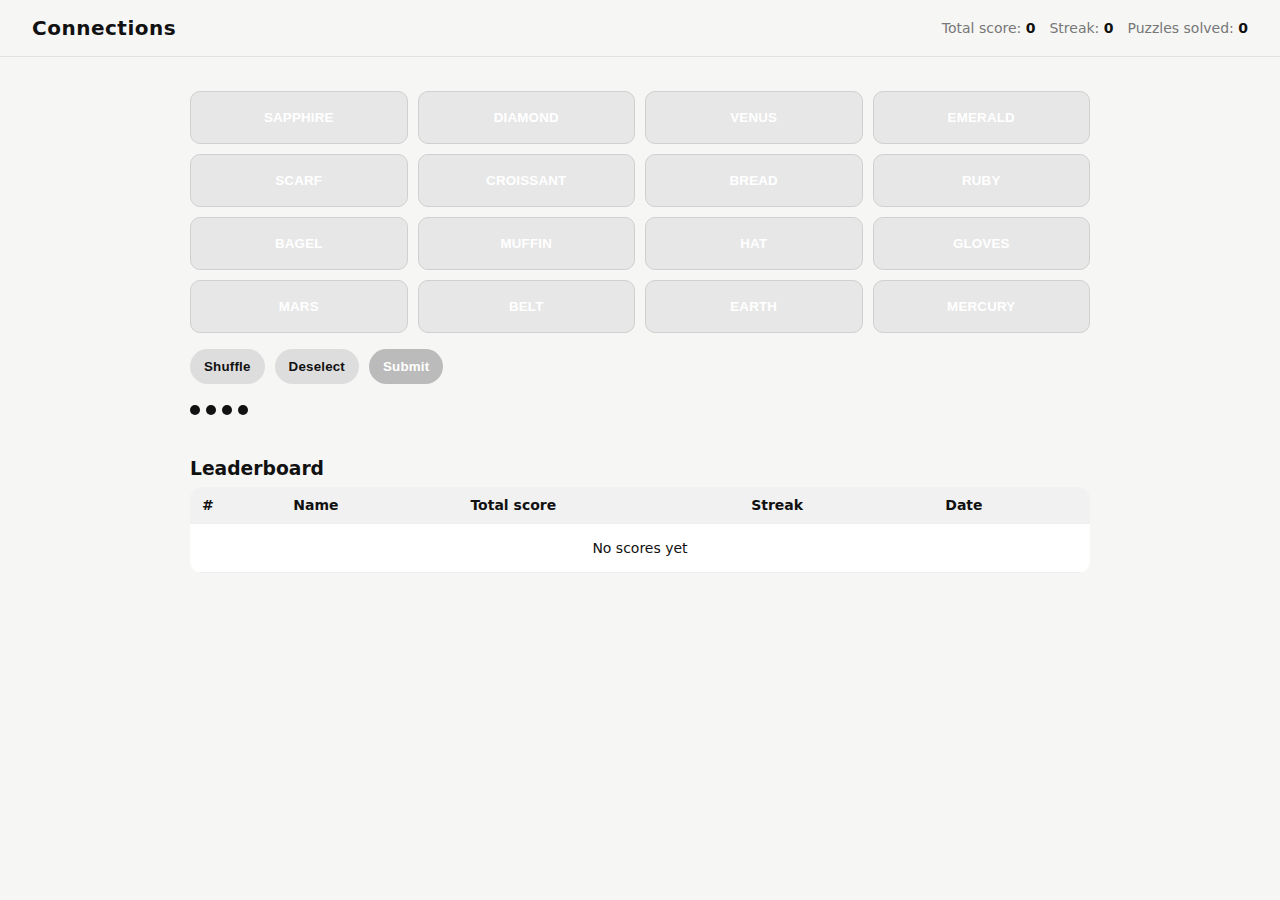
<file: OurOwnConnections.html>
<!DOCTYPE html>
<html lang="en">
<head>
  <meta charset="utf-8" />
  <meta name="viewport" content="width=device-width, initial-scale=1" />
  <title>Our Own Connections</title>
  <!--
    Implementation notes
    - Endless run of Connections-style puzzles
    - Per-puzzle: 4 mistakes; every wrong guess (incl. "One away!") costs 1 mistake and –25 points
    - Repeated wrong combination does NOT cost a mistake (we show a notice)
    - Score per solved puzzle: 100 / 75 / 50 / 25 (min 0). Losing puzzle scores 0.
    - Streak = number of puzzles solved in current run. Shown live and on leaderboard.
    - Anti-repeat within a run: track used puzzle IDs; re-roll if already seen. If we run out, we reset the set.
    - Win/Lose: show quick image overlay for 2 seconds, then continue (win → next puzzle; lose → final screen)
    - Styling mirrors NYT Connections feel (adjust colour variables below if you want pixel-perfect).
    - Puzzles are expected from an external `puzzles.js` file that defines `window.CONNECTIONS_PUZZLES`.
      A minimal fallback sample is included for previewing if that file is absent.
  -->

  <style>
    :root {
      /* Adjust these to more closely match NYT Connections palette if desired */
      --bg: #f6f6f5;
      --text: #111;
      --muted: #777;
      --tile-bg: #e7e7e7;
      --tile-border: #d0d0d0;
      --tile-hover: #dcdcdc;
      --tile-selected-bg: #333;
      --tile-selected-text: #fff;
      --btn-bg: #111;
      --btn-text: #fff;
      --btn-disabled-bg: #bbb;
      --btn-disabled-text: #fff;

      /* Category colours (tweak as needed) */
      --cat-yellow: #f7da21;
      --cat-green: #6ac36f;
      --cat-blue:  #6aa7ff;
      --cat-purple:#b084f9;
    }

    html, body { height: 100%; }
    body {
      margin: 0;
      font-family: ui-sans-serif, system-ui, -apple-system, Segoe UI, Roboto, Helvetica, Arial, "Apple Color Emoji", "Segoe UI Emoji";
      background: var(--bg);
      color: var(--text);
      display: grid;
      grid-template-rows: auto 1fr auto;
      min-height: 100vh;
    }

    header {
      display: flex;
      align-items: center;
      justify-content: space-between;
      padding: 16px clamp(12px, 4vw, 32px);
      border-bottom: 1px solid #e2e2e2;
      gap: 12px;
    }
    .brand {
      font-weight: 800;
      letter-spacing: 0.5px;
      font-size: 20px;
    }
    .status {
      display: flex;
      gap: 14px;
      font-size: 14px;
      color: var(--muted);
    }
    .status b { color: var(--text); }

    main {
      width: min(900px, 92vw);
      margin: 18px auto 28px;
    }

    #solvedArea { display: grid; gap: 10px; margin-bottom: 16px; }
    .solved-row {
      display: grid;
      grid-template-columns: 140px 1fr;
      align-items: center;
      border-radius: 10px;
      padding: 8px 10px;
      font-weight: 600;
      color: #111;
      box-shadow: 0 1px 0 rgba(0,0,0,0.05);
    }
    .solved-row .label { opacity: 0.9; }
    .solved-row .words { opacity: 0.95; }

    .cat-yellow { background: color-mix(in oklab, var(--cat-yellow) 45%, white); }
    .cat-green  { background: color-mix(in oklab, var(--cat-green) 45%, white); }
    .cat-blue   { background: color-mix(in oklab, var(--cat-blue) 45%, white); }
    .cat-purple { background: color-mix(in oklab, var(--cat-purple) 45%, white); }

    /* Grid */
    .grid {
      display: grid;
      grid-template-columns: repeat(4, 1fr);
      gap: 10px;
    }
    .tile {
      user-select: none;
      background: var(--tile-bg);
      border: 1px solid var(--tile-border);
      border-radius: 10px;
      padding: 18px 10px;
      text-align: center;
      font-weight: 700;
      letter-spacing: 0.2px;
      cursor: pointer;
      transition: transform 120ms ease, background 120ms ease, color 120ms ease, border-color 120ms ease;
    }
    .tile:hover { background: var(--tile-hover); }
    .tile.selected {
      background: var(--tile-selected-bg);
      color: var(--tile-selected-text);
      border-color: #000;
      transform: translateY(-1px);
    }
    .tile.locked { opacity: 0.35; pointer-events: none; }

    /* Controls */
    .controls {
      display: flex;
      gap: 10px;
      margin: 16px 0 10px;
    }
    button {
      appearance: none;
      border: none;
      background: var(--btn-bg);
      color: var(--btn-text);
      padding: 10px 14px;
      border-radius: 999px;
      font-weight: 700;
      letter-spacing: 0.2px;
      cursor: pointer;
    }
    button.secondary { background: #ddd; color: #111; }
    button:disabled { background: var(--btn-disabled-bg); color: var(--btn-disabled-text); cursor: not-allowed; }

    .hud {
      display: flex;
      align-items: center;
      justify-content: space-between;
      gap: 12px;
      margin-top: 6px;
    }

    .mistakes {
      display: flex;
      align-items: center;
      gap: 6px;
    }
    .dot { width: 10px; height: 10px; border-radius: 50%; background: #ccc; }
    .dot.live { background: #111; }

    #feedback { min-height: 24px; margin-top: 8px; color: var(--muted); font-weight: 600; }

    .toast {
      position: fixed; left: 50%; transform: translateX(-50%);
      bottom: 24px; background: #111; color: #fff; padding: 10px 14px; border-radius: 999px;
      font-weight: 700; letter-spacing: 0.2px; opacity: 0; pointer-events: none; transition: opacity 200ms ease;
    }
    .toast.show { opacity: 1; }

    .shake { animation: shake 250ms ease; }
    @keyframes shake {
      0%{ transform: translateX(0); }
      25%{ transform: translateX(-3px); }
      50%{ transform: translateX(3px); }
      75%{ transform: translateX(-3px); }
      100%{ transform: translateX(0); }
    }

    /* Overlays for win/lose images */
    .overlay {
      position: fixed; inset: 0; display: grid; place-items: center; background: rgba(0,0,0,0.35);
      opacity: 0; pointer-events: none; transition: opacity 200ms ease;
    }
    .overlay img { width: min(60vmin, 360px); height: auto; border-radius: 12px; box-shadow: 0 10px 30px rgba(0,0,0,0.35); }
    .overlay.show { opacity: 1; pointer-events: auto; }

    /* Game Over panel */
    .modal {
      position: fixed; inset: 0; display: grid; place-items: center; background: rgba(0,0,0,0.15);
      opacity: 0; pointer-events: none; transition: opacity 200ms ease;
    }
    .modal.show { opacity: 1; pointer-events: auto; }
    .card {
      width: min(520px, 92vw);
      background: #fff; border-radius: 16px; padding: 18px; box-shadow: 0 8px 40px rgba(0,0,0,0.18);
    }
    .card h2 { margin: 6px 0 12px; }
    .row { display: flex; gap: 12px; align-items: center; justify-content: space-between; }
    .field { display: grid; gap: 6px; margin: 10px 0; }
    input[type="text"] { padding: 10px 12px; border-radius: 10px; border: 1px solid #ccc; font-size: 15px; }

    /* Leaderboard */
    #leaderboard { margin: 32px 0 24px; }
    #leaderboard h3 { margin-bottom: 8px; }
    table { width: 100%; border-collapse: collapse; background: #fff; border-radius: 12px; overflow: hidden; }
    th, td { padding: 10px 12px; border-bottom: 1px solid #eee; text-align: left; font-size: 14px; }
    th { background: #f1f1f1; font-weight: 800; }

    footer { padding: 16px clamp(12px, 4vw, 32px); border-top: 1px solid #e2e2e2; color: var(--muted); font-size: 13px; }
  </style>
</head>
<body>
  <header>
    <div class="brand">Connections</div>
    <div class="status" aria-live="polite">
      <div>Total score: <b id="totalScore">0</b></div>
      <div>Streak: <b id="streak">0</b></div>
      <div>Puzzles solved: <b id="puzzlesSolved">0</b></div>
    </div>
  </header>

  <main>
    <div id="solvedArea" aria-live="polite"></div>

    <section class="grid" id="grid" aria-label="Word tiles"></section>

    <div class="controls">
      <button class="secondary" id="shuffleBtn" aria-label="Shuffle tiles">Shuffle</button>
      <button class="secondary" id="clearBtn" aria-label="Clear selection">Deselect</button>
      <button id="submitBtn" disabled aria-label="Submit selection">Submit</button>
    </div>

    <div class="hud">
      <div class="mistakes" id="mistakes" aria-label="Mistakes remaining">
        <div class="dot live"></div>
        <div class="dot live"></div>
        <div class="dot live"></div>
        <div class="dot live"></div>
      </div>
      <div id="feedback" role="status" aria-live="polite"></div>
    </div>

    <section id="leaderboard">
      <h3>Leaderboard</h3>
      <div id="leaderboardTableWrap"></div>
    </section>
  </main>

  <div id="winOverlay" class="overlay" aria-hidden="true">
    <img id="puzzleWinImage" src="win-placeholder.png" alt="Puzzle solved" />
  </div>
  <div id="loseOverlay" class="overlay" aria-hidden="true">
    <img id="gameOverImage" src="gameover-placeholder.png" alt="Game over" />
  </div>

  <div id="gameOverModal" class="modal" aria-hidden="true">
    <div class="card" role="dialog" aria-labelledby="gomTitle" aria-describedby="gomDesc">
      <h2 id="gomTitle">Run complete</h2>
      <p id="gomDesc" class="muted">Submit your score to the leaderboard.</p>
      <div class="row">
        <div><strong>Total score:</strong> <span id="finalTotalScore">0</span></div>
        <div><strong>Streak:</strong> <span id="finalStreak">0</span></div>
      </div>
      <div class="field">
        <label for="playerName">Your name</label>
        <input id="playerName" type="text" placeholder="e.g., Alex" maxlength="24" />
      </div>
      <div class="row">
        <button id="submitScoreBtn">Submit to Leaderboard</button>
        <button class="secondary" id="playAgainBtn">Play again</button>
      </div>
    </div>
  </div>

  <div id="toast" class="toast" role="status" aria-live="polite"></div>

  <!-- Load your external puzzles file here. Expected to define window.CONNECTIONS_PUZZLES -->
  <script src="puzzles.js"></script>

  <script>
    // --- Fallback puzzles (for preview if puzzles.js is missing) ---
    if (!window.CONNECTIONS_PUZZLES) {
      window.CONNECTIONS_PUZZLES = [
        {
          id: "SAMPLE-001",
          categories: [
            { name: "Feline Things", color: "yellow", words: ["CAT", "WHISKER", "PURR", "PAW"] },
            { name: "Weather Words", color: "green", words: ["RAIN", "CLOUD", "SUN", "WIND"] },
            { name: "Containers", color: "blue", words: ["JAR", "TIN", "BOX", "CAN"] },
            { name: "Verbs of Movement", color: "purple", words: ["RUN", "LEAP", "WALK", "ROLL"] }
          ]
        },
        {
          id: "SAMPLE-002",
          categories: [
            { name: "Currency", color: "yellow", words: ["POUND", "EURO", "YEN", "RUPEE"] },
            { name: "Birds", color: "green", words: ["CROW", "FINCH", "SWAN", "OWL"] },
            { name: "Kitchen Items", color: "blue", words: ["PAN", "POT", "GRATER", "LADLE"] },
            { name: "Shades of Blue", color: "purple", words: ["TEAL", "NAVY", "CYAN", "AZURE"] }
          ]
        }
      ];
    }

    // --- Utilities ---
    const $ = (sel, root=document) => root.querySelector(sel);
    const $$ = (sel, root=document) => Array.from(root.querySelectorAll(sel));
    const shuffleArray = (arr) => arr.map(v=>[Math.random(), v]).sort((a,b)=>a[0]-b[0]).map(p=>p[1]);
    const sleep = (ms) => new Promise(r=>setTimeout(r, ms));

    function keyFromWords(words) {
      return words.slice().sort().join("|");
    }

    // --- State ---
    const state = {
      totalScore: 0,
      puzzlesSolved: 0,
      streak: 0,
      current: null,         // current puzzle bundle
      selectedIds: new Set(),
      wrongCombos: new Set(), // keys of prior wrong submissions for this puzzle
      mistakesLeft: 4,
      wrongGuesses: 0,
      usedPuzzleIds: new Set(), // to avoid repeats within a run
    };

    // --- DOM refs ---
    const gridEl = $('#grid');
    const solvedAreaEl = $('#solvedArea');
    const feedbackEl = $('#feedback');
    const mistakesEl = $('#mistakes');
    const submitBtn = $('#submitBtn');
    const shuffleBtn = $('#shuffleBtn');
    const clearBtn = $('#clearBtn');

    const totalScoreEl = $('#totalScore');
    const puzzlesSolvedEl = $('#puzzlesSolved');
    const streakEl = $('#streak');

    const winOverlay = $('#winOverlay');
    const loseOverlay = $('#loseOverlay');
    const gameOverModal = $('#gameOverModal');
    const finalTotalScoreEl = $('#finalTotalScore');
    const finalStreakEl = $('#finalStreak');
    const playerNameInput = $('#playerName');
    const submitScoreBtn = $('#submitScoreBtn');
    const playAgainBtn = $('#playAgainBtn');
    const toastEl = $('#toast');

    // --- Leaderboard storage ---
    const LB_KEY = 'connections_leaderboard_v1';
    const NAME_KEY = 'connections_player_name_v1';

    function loadLeaderboard() {
      try { return JSON.parse(localStorage.getItem(LB_KEY) || '[]'); } catch { return []; }
    }
    function saveLeaderboard(list) {
      localStorage.setItem(LB_KEY, JSON.stringify(list));
    }

    function showToast(msg, ms=1400) {
      toastEl.textContent = msg;
      toastEl.classList.add('show');
      setTimeout(()=>toastEl.classList.remove('show'), ms);
    }

    function updateHud() {
      totalScoreEl.textContent = state.totalScore;
      puzzlesSolvedEl.textContent = state.puzzlesSolved;
      streakEl.textContent = state.streak;
    }

    function renderMistakes() {
      const dots = $$('.dot', mistakesEl);
      dots.forEach((d, i) => {
        d.classList.toggle('live', i < state.mistakesLeft);
      });
    }

    function setFeedback(msg) {
      feedbackEl.textContent = msg || '';
    }

    function clearSelection() {
      state.selectedIds.clear();
      $$('.tile').forEach(t => t.classList.remove('selected'));
      submitBtn.disabled = true;
    }

    function buildTilesFromCategories(categories) {
      // Build unique tile objects avoiding duplicate-word collision by suffixing an index
      const tiles = [];
      const counts = new Map();
      for (const cat of categories) {
        for (const w of cat.words) {
          const up = String(w).toUpperCase();
          const n = (counts.get(up) || 0) + 1;
          counts.set(up, n);
          tiles.push({ id: `${up}#${n}`, text: up });
        }
      }
      return tiles;
    }

    function chooseNextPuzzle() {
      const pool = window.CONNECTIONS_PUZZLES;
      if (!pool || pool.length === 0) throw new Error('No puzzles available.');
      const unseen = pool.filter(p => !state.usedPuzzleIds.has(p.id));
      const pick = (unseen.length ? unseen : pool)[Math.floor(Math.random()* (unseen.length ? unseen.length : pool.length))];
      if (!unseen.length) state.usedPuzzleIds.clear(); // reset if we exhausted all
      state.usedPuzzleIds.add(pick.id);
      return pick;
    }

    function colorClass(color) {
      switch((color||'').toLowerCase()) {
        case 'yellow': return 'cat-yellow';
        case 'green': return 'cat-green';
        case 'blue': return 'cat-blue';
        case 'purple': return 'cat-purple';
        default: return 'cat-yellow';
      }
    }

    function renderSolvedRow(cat) {
      const row = document.createElement('div');
      row.className = `solved-row ${colorClass(cat.color)}`;
      const label = document.createElement('div');
      label.className = 'label';
      label.textContent = cat.name;
      const words = document.createElement('div');
      words.className = 'words';
      words.textContent = cat.words.join(' • ');
      row.append(label, words);
      solvedAreaEl.appendChild(row);
    }

    function renderGrid(tiles) {
      gridEl.innerHTML = '';
      tiles.forEach(t => {
        const btn = document.createElement('button');
        btn.type = 'button';
        btn.className = 'tile';
        btn.dataset.id = t.id;
        btn.dataset.word = t.text;
        btn.textContent = t.text;
        btn.addEventListener('click', () => onTileClick(btn));
        gridEl.appendChild(btn);
      });
    }

    function shuffleGrid() {
      const children = Array.from(gridEl.children);
      const shuffled = shuffleArray(children);
      gridEl.innerHTML = '';
      shuffled.forEach(el => gridEl.appendChild(el));
    }

    function onTileClick(btn) {
      if (btn.classList.contains('locked')) return;
      const id = btn.dataset.id;
      if (state.selectedIds.has(id)) {
        state.selectedIds.delete(id);
        btn.classList.remove('selected');
      } else {
        if (state.selectedIds.size >= 4) return; // max 4
        state.selectedIds.add(id);
        btn.classList.add('selected');
      }
      submitBtn.disabled = state.selectedIds.size !== 4;
    }

    function getSelectedWords() {
      return Array.from(state.selectedIds).map(id => id.split('#')[0]);
    }

    function lockCategoryWords(words) {
      // Mark tiles as locked and fade
      const wordSet = new Set(words.map(w => String(w).toUpperCase()));
      $$('.tile').forEach(t => {
        if (wordSet.has(t.dataset.word)) t.classList.add('locked');
      });
    }

    function allCategoriesSolved() {
      return state.current.solvedCats.length === 4;
    }

    function anyOneAway(selSet) {
      for (const cat of state.current.unsolvedCats()) {
        const inter = cat.words.filter(w => selSet.has(String(w).toUpperCase())).length;
        if (inter === 3) return true;
      }
      return false;
    }

    function shakeSelection() {
      $$('.tile.selected').forEach(t => {
        t.classList.remove('shake');
        void t.offsetWidth; // reflow
        t.classList.add('shake');
      });
    }

    async function submitSelection() {
      if (state.selectedIds.size !== 4) return;
      const words = getSelectedWords();
      const key = keyFromWords(words);

      // Check if already-guessed wrong combo
      if (state.wrongCombos.has(key)) {
        showToast('Already guessed this combination');
        shakeSelection();
        return; // DO NOT consume mistake
      }

      // Check correctness
      const match = state.current.unsolvedCats().find(cat => {
        const a = new Set(cat.words.map(w => String(w).toUpperCase()));
        return words.every(w => a.has(String(w).toUpperCase()));
      });

      if (match) {
        // CORRECT
        renderSolvedRow(match);
        lockCategoryWords(match.words);
        state.current.solvedCats.push(match);
        setFeedback(`${match.name}`);
        clearSelection();

        if (allCategoriesSolved()) {
          // Compute score for this puzzle
          const puzzleScore = Math.max(0, 100 - 25 * state.wrongGuesses);
          state.totalScore += puzzleScore;
          state.puzzlesSolved += 1;
          state.streak += 1;
          updateHud();
          await showWinOverlayThenNext();
        }
        return;
      }

      // INCORRECT or ONE AWAY
      const selSet = new Set(words.map(w => String(w).toUpperCase()));
      const isOneAway = anyOneAway(selSet);

      // Record as a wrong combo to prevent repeated penalty
      state.wrongCombos.add(key);

      state.wrongGuesses += 1;
      state.mistakesLeft -= 1;
      renderMistakes();
      setFeedback(isOneAway ? 'One away!' : 'Incorrect group.');
      shakeSelection();
      clearSelection();

      if (state.mistakesLeft <= 0) {
        await showLoseOverlayThenGameOver();
      }
    }

    async function showWinOverlayThenNext() {
      winOverlay.classList.add('show');
      await sleep(2000);
      winOverlay.classList.remove('show');
      await loadNextPuzzle();
    }

    async function showLoseOverlayThenGameOver() {
      loseOverlay.classList.add('show');
      await sleep(2000);
      loseOverlay.classList.remove('show');
      // Show final screen
      finalTotalScoreEl.textContent = state.totalScore;
      finalStreakEl.textContent = state.streak;
      playerNameInput.value = localStorage.getItem(NAME_KEY) || '';
      gameOverModal.classList.add('show');
    }

    function resetPuzzleUi() {
      solvedAreaEl.innerHTML = '';
      gridEl.innerHTML = '';
      clearSelection();
      state.wrongCombos.clear();
      state.mistakesLeft = 4;
      state.wrongGuesses = 0;
      renderMistakes();
      setFeedback('');
    }

    async function loadNextPuzzle() {
      resetPuzzleUi();
      const p = chooseNextPuzzle();
      const tiles = shuffleArray(buildTilesFromCategories(p.categories));
      const solvedCats = [];
      const unsolvedCats = () => p.categories.filter(c => !solvedCats.includes(c));

      state.current = { id: p.id, categories: p.categories, tiles, solvedCats, unsolvedCats };

      renderGrid(tiles);
      updateHud();
    }

    function startRun() {
      // Reset run-level state
      state.totalScore = 0;
      state.puzzlesSolved = 0;
      state.streak = 0;
      state.usedPuzzleIds.clear();
      updateHud();
      gameOverModal.classList.remove('show');
      loadNextPuzzle();
    }

    function renderLeaderboard() {
      const list = loadLeaderboard();
      list.sort((a,b) => b.score - a.score || b.streak - a.streak || a.createdAt - b.createdAt);
      const rows = list.slice(0, 10).map((e, i) => `
        <tr>
          <td>${i+1}</td>
          <td>${escapeHtml(e.name)}</td>
          <td>${e.score}</td>
          <td>${e.streak}</td>
          <td>${new Date(e.createdAt).toLocaleString()}</td>
        </tr>
      `).join('');
      const table = `
        <table aria-label="Leaderboard">
          <thead>
            <tr><th>#</th><th>Name</th><th>Total score</th><th>Streak</th><th>Date</th></tr>
          </thead>
          <tbody>${rows || `<tr><td colspan="5" style="text-align:center; padding:16px;">No scores yet</td></tr>`}</tbody>
        </table>`;
      $('#leaderboardTableWrap').innerHTML = table;
    }

    function escapeHtml(str) {
      return String(str).replace(/[&<>"]+/g, s => ({'&':'&amp;','<':'&lt;','>':'&gt;','"':'&quot;'}[s]));
    }

    function submitScore() {
      const name = playerNameInput.value.trim() || 'Anonymous';
      localStorage.setItem(NAME_KEY, name);
      const list = loadLeaderboard();
      list.push({ name, score: state.totalScore, streak: state.streak, createdAt: Date.now() });
      saveLeaderboard(list);
      renderLeaderboard();
      showToast('Score submitted!');
      gameOverModal.classList.remove('show');
    }

    // --- Event wiring ---
    submitBtn.addEventListener('click', submitSelection);
    shuffleBtn.addEventListener('click', shuffleGrid);
    clearBtn.addEventListener('click', clearSelection);
    submitScoreBtn.addEventListener('click', submitScore);
    playAgainBtn.addEventListener('click', startRun);

    // Keyboard support: arrow nav and space/enter to toggle
    document.addEventListener('keydown', (e) => {
      const tiles = $$('.tile');
      const focusable = tiles.filter(t => !t.classList.contains('locked'));
      const idx = focusable.indexOf(document.activeElement);
      const cols = 4;
      if (e.key === 'ArrowRight' && idx >= 0) { e.preventDefault(); (focusable[idx+1]||focusable[idx]).focus(); }
      if (e.key === 'ArrowLeft'  && idx >= 0) { e.preventDefault(); (focusable[idx-1]||focusable[idx]).focus(); }
      if (e.key === 'ArrowDown'  && idx >= 0) { e.preventDefault(); (focusable[idx+cols]||focusable[idx]).focus(); }
      if (e.key === 'ArrowUp'    && idx >= 0) { e.preventDefault(); (focusable[idx-cols]||focusable[idx]).focus(); }
      if ((e.key === 'Enter' || e.key === ' ') && document.activeElement?.classList.contains('tile')) {
        e.preventDefault(); document.activeElement.click();
      }
    });

    // Init
    renderLeaderboard();
    startRun();
  </script>
</body>
</html>
</file>
